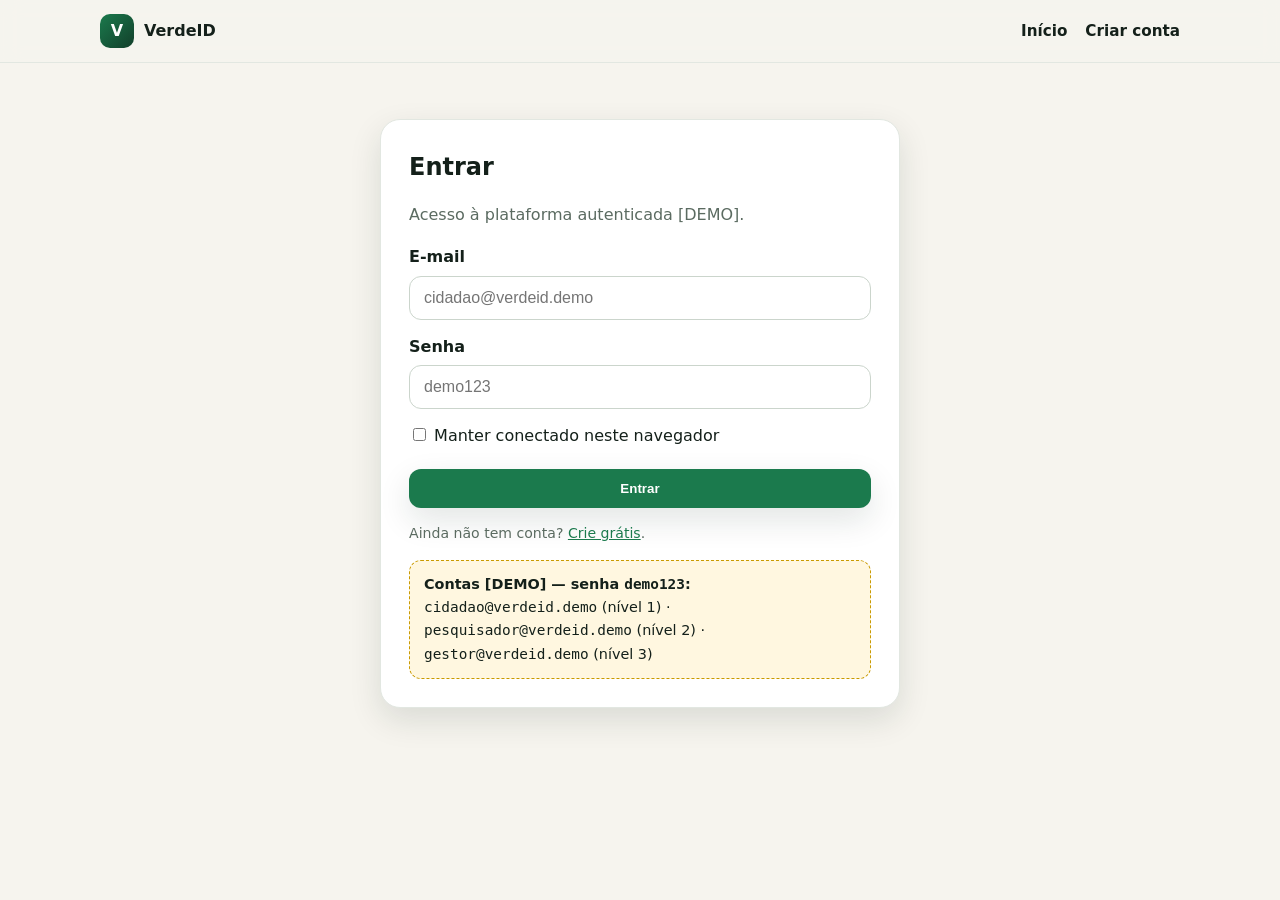
<file: artigo.html>
<!doctype html>
<html lang="pt-BR">
<head><meta charset="utf-8"><meta name="viewport" content="width=device-width,initial-scale=1">
<title>Artigo — VerdeID</title><link rel="stylesheet" href="assets/css/style.css"></head>
<body>
<nav class="nav"><div class="nav-inner"><a class="brand" href="index.html"><span class="brand-mark">V</span> VerdeID</a><div class="nav-links"><a href="painel.html">Painel</a><span data-auth-area></span></div></div></nav>
<main class="wrap"><section class="block"><div class="prose" id="box"></div></section></main>
<script src="assets/js/data.js"></script><script src="assets/js/auth.js"></script><script src="assets/js/app.js"></script>
<script>
const s=Auth.exigir();
if(s){
  const id=new URLSearchParams(location.search).get("id");
  const a=window.VERDEID_ARTIGOS.find(x=>x.id===id);
  if(!a){ box.innerHTML=`<h1>Artigo não encontrado</h1><p><a href="painel.html">Voltar ao painel</a></p>`; }
  else if(a.nivel>s.nivel){ box.innerHTML=`<span class="badge-nivel">Nível ${a.nivel} · restrito</span><h1>Acesso negado</h1><p class="muted">Este artigo exige nível ${a.nivel} (${Auth.nomeNivel(a.nivel)}). Sua conta é nível ${s.nivel}. Isso demonstra o controle de acesso por perfil.</p><p><a class="btn btn-primary btn-small" href="painel.html">Voltar ao painel</a></p>`; }
  else{ box.innerHTML=`<span class="badge-nivel">Nível ${a.nivel} · ${Auth.nomeNivel(a.nivel)}</span><h1>${a.titulo}</h1><p class="muted">${a.resumo}</p><hr>${a.corpo.map(p=>`<p>${p}</p>`).join("")}<p><a class="btn btn-ghost btn-small" href="painel.html">← Voltar</a></p>`; }
}
</script>
</body>
</html>
</file>
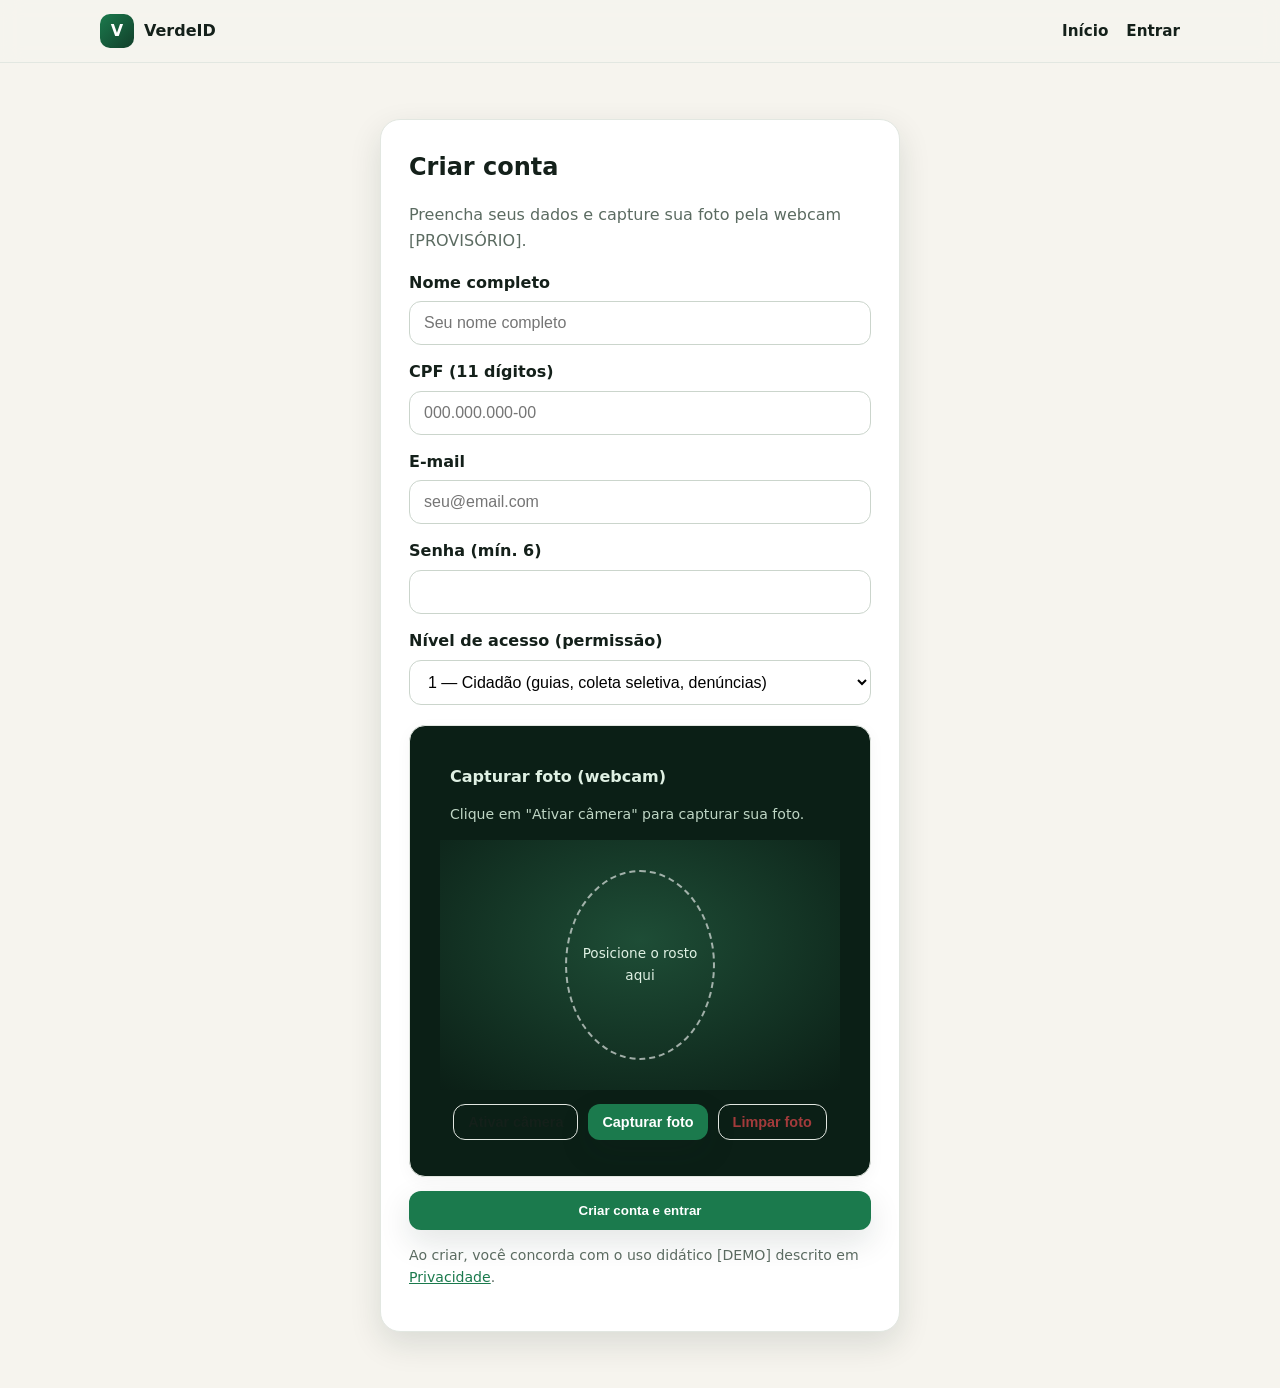
<file: cadastro.html>
<!doctype html>
<html lang="pt-BR">
<head>
  <meta charset="utf-8">
  <meta name="viewport" content="width=device-width,initial-scale=1">
  <title>Criar conta — VerdeID</title>
  <link rel="stylesheet" href="assets/css/style.css">
</head>
<body>
  <nav class="nav">
    <div class="nav-inner">
      <a class="brand" href="index.html"><span class="brand-mark">V</span> VerdeID</a>
      <div class="nav-links"><a href="index.html">Início</a><a href="login.html">Entrar</a></div>
    </div>
  </nav>
  <main class="wrap"><section class="block">
    <form class="form" id="f-cad">
      <h1 style="margin:0">Criar conta</h1>
      <p class="muted">Preencha seus dados e capture sua foto pela webcam [PROVISÓRIO].</p>
      <div class="alert alert-err" id="erro" hidden></div>

      <label for="nome">Nome completo</label>
      <input id="nome" required autocomplete="name" placeholder="Seu nome completo">

      <label for="cpf">CPF (11 dígitos)</label>
      <input id="cpf" required autocomplete="off" placeholder="000.000.000-00" maxlength="14">

      <label for="email">E-mail</label>
      <input id="email" type="email" required autocomplete="email" placeholder="seu@email.com">

      <label for="senha">Senha (mín. 6)</label>
      <input id="senha" type="password" required autocomplete="new-password">

      <label for="nivel">Nível de acesso (permissão)</label>
      <select id="nivel" required>
        <option value="1">1 — Cidadão (guias, coleta seletiva, denúncias)</option>
        <option value="2">2 — Pesquisador (metodologias, relatórios técnicos)</option>
        <option value="3">3 — Gestor (fiscalização, áreas sensíveis, incidentes)</option>
      </select>

      <!-- Webcam para captura de foto -->
      <div class="card face" data-face-cad style="margin-top:20px">
        <div style="padding:16px 18px 0"><strong>Capturar foto (webcam)</strong>
          <p class="hint" id="msg-webcam" style="color:#BFD6C5">Clique em "Ativar câmera" para capturar sua foto.</p>
        </div>
        <div class="face-view" style="max-width:400px;margin:0 auto;">
          <video id="video-cad" autoplay playsinline muted style="width:100%;max-width:400px;height:auto;display:none;border-radius:12px;border:1px solid var(--line)"></video>
          <div id="foto-capturada" style="width:100%;max-width:400px;height:auto;display:none;border-radius:12px;border:1px solid var(--line);background:#000;"></div>
          <div class="face-oval" style="margin:10px auto">Posicione o rosto aqui</div>
        </div>
        <div style="padding:14px 18px;display:flex;gap:10px;flex-wrap:wrap;justify-content:center">
          <button class="btn btn-ghost btn-small" id="btn-webcam" type="button">Ativar câmera</button>
          <button class="btn btn-primary btn-small" id="btn-capturar" type="button" disabled>Capturar foto</button>
          <button class="btn btn-ghost btn-small" id="btn-limpar" type="button" disabled style="color:#A33B3B">Limpar foto</button>
        </div>
        <input type="hidden" id="foto-base64" value="">
      </div>

      <button class="btn btn-primary" style="width:100%;margin-top:14px" type="submit">Criar conta e entrar</button>
      <p class="hint">Ao criar, você concorda com o uso didático [DEMO] descrito em <a href="privacidade.html">Privacidade</a>.</p>
    </form>
  </section></main>

  <script src="assets/js/data.js"></script>
  <script src="assets/js/auth.js"></script>
  <script>
    const form = document.getElementById("f-cad");
    const nome = document.getElementById("nome");
    const cpf = document.getElementById("cpf");
    const email = document.getElementById("email");
    const senha = document.getElementById("senha");
    const nivel = document.getElementById("nivel");
    const erro = document.getElementById("erro");
    const msgWebcam = document.getElementById("msg-webcam");
    const video = document.getElementById("video-cad");
    const fotoCapturada = document.getElementById("foto-capturada");
    const btnWebcam = document.getElementById("btn-webcam");
    const btnCapturar = document.getElementById("btn-capturar");
    const btnLimpar = document.getElementById("btn-limpar");
    const fotoBase64 = document.getElementById("foto-base64");

    let streamAtual = null;
    let fotoBlob = null;

    // Máscara de CPF
    cpf.addEventListener("input", (e) => {
      let valor = e.target.value.replace(/\D/g, "");
      if (valor.length > 11) valor = valor.slice(0, 11);
      valor = valor.replace(/(\d{3})(\d)/, "$1.$2");
      valor = valor.replace(/(\d{3})(\d)/, "$1.$2");
      valor = valor.replace(/(\d{3})(\d{1,2})$/, "$1-$2");
      e.target.value = valor;
    });

    // Ativar câmera
    btnWebcam.addEventListener("click", async () => {
      try {
        const stream = await navigator.mediaDevices.getUserMedia({ video: { facingMode: "environment", width: 640, height: 480 } });
        streamAtual = stream;
        video.srcObject = stream;
        video.style.display = "block";
        fotoCapturada.style.display = "none";
        fotoBase64.value = "";
        fotoBlob = null;
        btnCapturar.disabled = false;
        btnLimpar.disabled = false;
        btnWebcam.disabled = true;
        btnWebcam.textContent = "Câmera ativa";
        msgWebcam.textContent = "Câmera ativa. Posicione o rosto e clique em “Capturar foto”.";
        msgWebcam.style.color = "#7CC79A";
      } catch (err) {
        console.error(err);
        msgWebcam.textContent = "Câmera indisponível. Você pode continuar o cadastro sem foto.";
        msgWebcam.style.color = "#A33B3B";
        btnCapturar.disabled = false;
        btnCapturar.textContent = "Usar foto de exemplo";
      }
    });

    // Capturar foto do vídeo
    btnCapturar.addEventListener("click", () => {
      if (!fotoBlob && !video.srcObject) {
        fotoCapturada.innerHTML = '<img src="https://images.pexels.com/photos/8090123/pexels-photo-8090123.jpeg?auto=compress&cs=tinysrgb&w=400" style="width:100%;border-radius:12px" alt="Foto de exemplo">';
        fotoCapturada.style.display = "block";
        fotoBase64.value = "exemplo";
        btnCapturar.disabled = true;
        msgWebcam.textContent = "Usando foto de exemplo para demonstração.";
        return;
      }

      const canvas = document.createElement("canvas");
      canvas.width = video.videoWidth || 640;
      canvas.height = video.videoHeight || 480;
      const ctx = canvas.getContext("2d");
      ctx.drawImage(video, 0, 0);

      canvas.toBlob((blob) => {
        fotoBlob = blob;
        const url = URL.createObjectURL(blob);
        fotoCapturada.innerHTML = `<img src="${url}" style="width:100%;border-radius:12px" alt="Foto capturada">`;
        fotoCapturada.style.display = "block";
        video.style.display = "none";

        const reader = new FileReader();
        reader.readAsDataURL(blob);
        reader.onloadend = () => {
          fotoBase64.value = reader.result;
        };

        btnCapturar.disabled = true;
        msgWebcam.textContent = "Foto capturada com sucesso!";
        msgWebcam.style.color = "#7CC79A";
      }, "image/jpeg", 0.8);
    });

    // Limpar foto
    btnLimpar.addEventListener("click", () => {
      fotoCapturada.style.display = "none";
      fotoCapturada.innerHTML = "";
      fotoBase64.value = "";
      fotoBlob = null;
      btnCapturar.disabled = false;
      btnLimpar.disabled = true;
      btnCapturar.textContent = "Capturar foto";
      if (video.srcObject) video.style.display = "block";
      msgWebcam.textContent = "Foto removida. Capture novamente se desejar.";
      msgWebcam.style.color = "#BFD6C5";
    });

    window.addEventListener("beforeunload", () => {
      if (streamAtual) streamAtual.getTracks().forEach(t => t.stop());
    });

    // Validação de CPF
    function validarCPF(cpf) {
      cpf = cpf.replace(/\D/g, "");
      if (cpf.length !== 11) return false;
      if (/^(\d)\1{10}$/.test(cpf)) return false;
      let soma = 0, resto;
      for (let i = 1; i <= 9; i++) soma += parseInt(cpf.substring(i-1, i)) * (11 - i);
      resto = (soma * 10) % 11;
      if (resto === 10 || resto === 11) resto = 0;
      if (resto !== parseInt(cpf.substring(9, 10))) return false;
      soma = 0;
      for (let i = 1; i <= 10; i++) soma += parseInt(cpf.substring(i-1, i)) * (12 - i);
      resto = (soma * 10) % 11;
      if (resto === 10 || resto === 11) resto = 0;
      if (resto !== parseInt(cpf.substring(10, 11))) return false;
      return true;
    }

    // Submeter cadastro
    form.addEventListener("submit", async (e) => {
      e.preventDefault();
      erro.hidden = true;

      const cpfLimpo = cpf.value.replace(/\D/g, "");
      if (!validarCPF(cpfLimpo)) {
        erro.hidden = false;
        erro.textContent = "CPF inválido.";
        return;
      }

      const dados = {
        nome: nome.value.trim(),
        cpf: cpfLimpo,
        email: email.value.trim(),
        senha: senha.value,
        nivel: parseInt(nivel.value, 10),
        foto: fotoBase64.value || null,
      };

      try {
        // Tenta enviar para a API (backend com PostgreSQL + DeepFace)
        const resposta = await fetch("http://127.0.0.1:8000/usuarios", {
          method: "POST",
          headers: { "Content-Type": "application/json" },
          body: JSON.stringify({
            cpf: dados.cpf,
            nome: dados.nome,
            nivel_acesso: dados.nivel,
            imagem: dados.foto ? dados.foto.split(",")[1] : null,
          }),
        });

        if (!resposta.ok) {
          const erroApi = await resposta.json();
          throw new Error(erroApi.detail || "Erro ao cadastrar na API.");
        }

        const resultado = await resposta.json();
        Auth.cadastrar(dados.email, dados.senha, dados.nome, dados.nivel, dados.cpf, dados.foto);
        location.href = "painel.html";

      } catch (err) {
        console.error("API indisponível, usando modo demo:", err);
        try {
          Auth.cadastrarComFoto(dados.nome, dados.email, dados.senha, dados.nivel, dados.cpf, dados.foto);
          location.href = "painel.html";
        } catch (err2) {
          erro.hidden = false;
          erro.textContent = err2.message || "Erro ao cadastrar. Verifique os dados e tente novamente.";
        }
      }
    });
  </script>
</body>
</html>
</file>
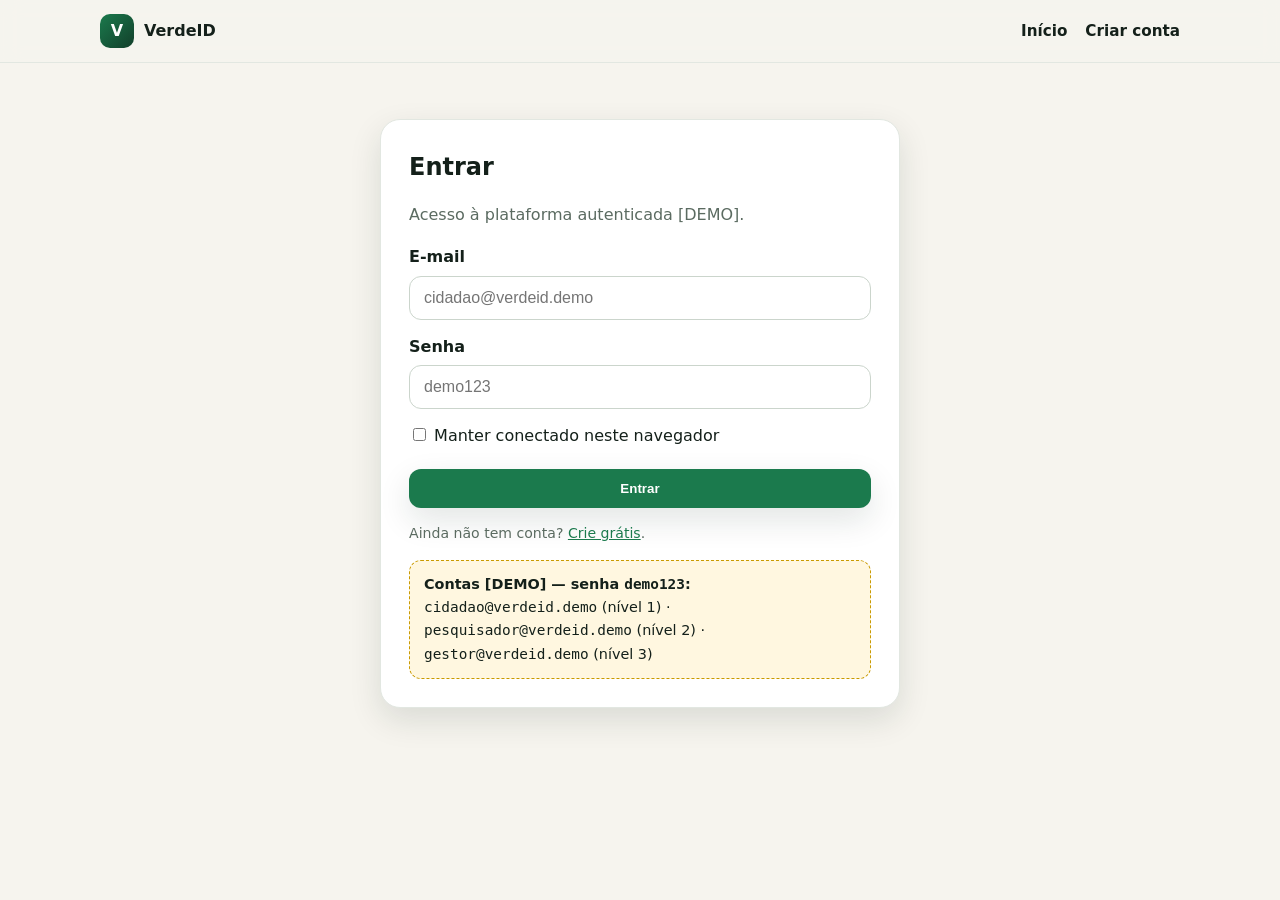
<file: login.html>
<!doctype html>
<html lang="pt-BR">
<head><meta charset="utf-8"><meta name="viewport" content="width=device-width,initial-scale=1">
<title>Entrar — VerdeID</title><link rel="stylesheet" href="assets/css/style.css"></head>
<body>
<nav class="nav"><div class="nav-inner"><a class="brand" href="index.html"><span class="brand-mark">V</span> VerdeID</a><div class="nav-links"><a href="index.html">Início</a><a href="cadastro.html">Criar conta</a></div></div></nav>
<main class="wrap"><section class="block">
<form class="form" id="f-login">
<h1 style="margin:0">Entrar</h1><p class="muted">Acesso à plataforma autenticada [DEMO].</p>
<div class="alert alert-err" id="erro" hidden></div>
<label for="email">E-mail</label><input id="email" type="email" required autocomplete="username" placeholder="cidadao@verdeid.demo">
<label for="senha">Senha</label><input id="senha" type="password" required autocomplete="current-password" placeholder="demo123">
<label style="font-weight:400"><input type="checkbox" id="lembrar" style="width:auto"> Manter conectado neste navegador</label>
<button class="btn btn-primary" style="width:100%;margin-top:14px" type="submit">Entrar</button>
<p class="hint">Ainda não tem conta? <a href="cadastro.html">Crie grátis</a>.</p>
<div class="demo-box"><strong>Contas [DEMO] — senha <code>demo123</code>:</strong><br>
<code>cidadao@verdeid.demo</code> (nível 1) · <code>pesquisador@verdeid.demo</code> (nível 2) · <code>gestor@verdeid.demo</code> (nível 3)</div>
</form>
</section></main>
<script src="assets/js/data.js"></script><script src="assets/js/auth.js"></script>
<script>
document.getElementById("f-login").addEventListener("submit",e=>{
  e.preventDefault();
  const r=Auth.entrar(email.value,senha.value,lembrar.checked);
  if(r.erro){ const x=document.getElementById("erro"); x.hidden=false; x.textContent=r.erro; return; }
  const next=new URLSearchParams(location.search).get("next")||"painel.html";
  location.href=next;
});
</script>
</body>
</html>
</file>
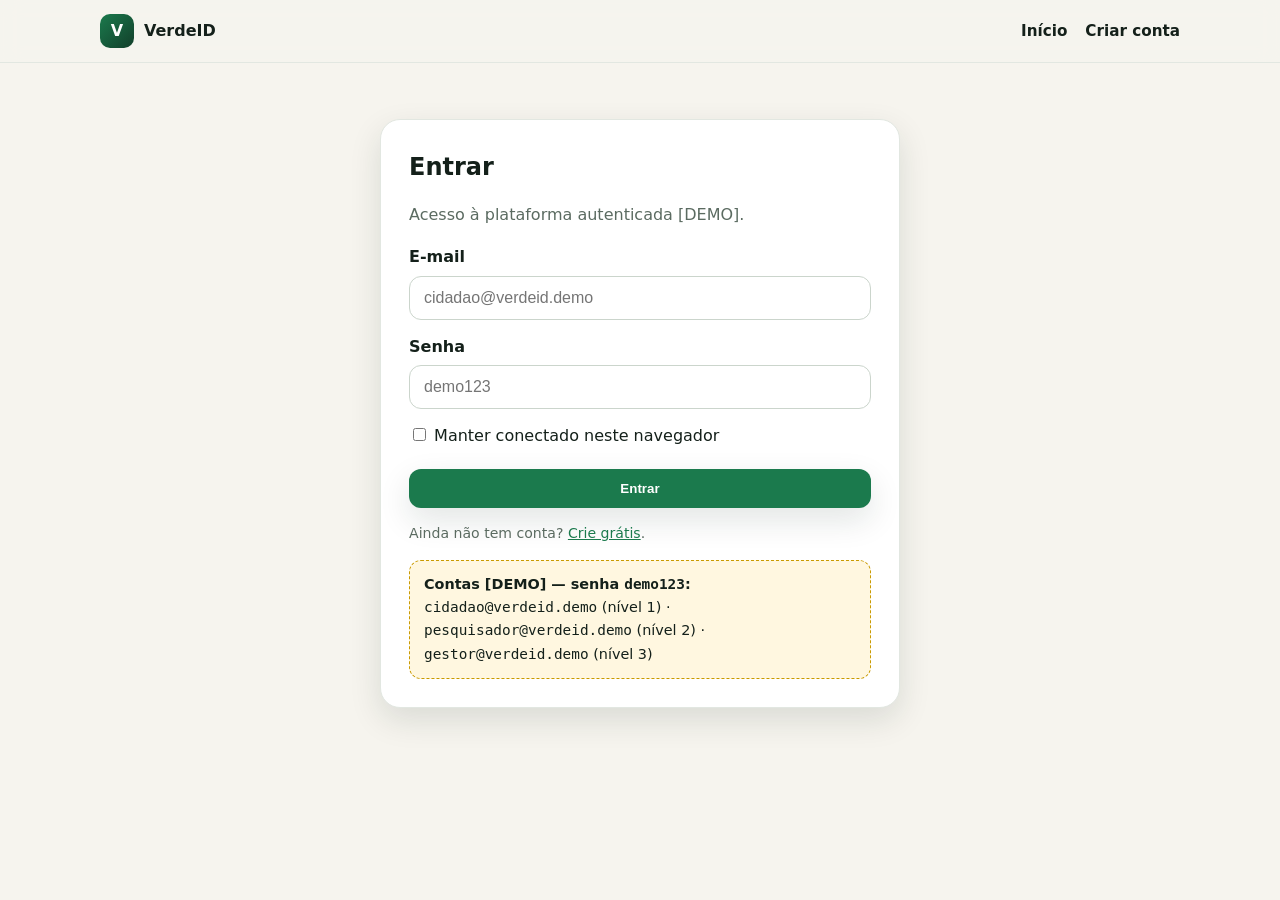
<file: painel.html>
<!doctype html>
<html lang="pt-BR">
<head><meta charset="utf-8"><meta name="viewport" content="width=device-width,initial-scale=1"><title>Painel — VerdeID</title><link rel="stylesheet" href="assets/css/style.css"></head>
<body>
  <nav class="nav"><div class="nav-inner"><a class="brand" href="index.html"><span class="brand-mark">V</span> VerdeID</a><div class="nav-links"><a href="index.html">Início</a><span data-auth-area></span></div></div></nav>
  <main class="wrap"><section class="block">
    <div class="toolbar"><div><h1 style="margin:0" id="titulo">Acervo</h1><p class="muted" id="sub" style="margin:4px 0"></p></div>
    <div class="search"><input id="busca" placeholder="Buscar artigos…" aria-label="Buscar artigos" style="max-width:260px"><select id="filtro" aria-label="Filtrar por nível"><option value="0">Todos os meus níveis</option><option value="1">Nível 1</option><option value="2">Nível 2</option><option value="3">Nível 3</option></select></div></div>

    <!-- Verificação facial com webcam real -->
    <div class="card face" data-face style="margin-bottom:18px">
      <div style="padding:16px 18px 0"><strong>Verificação facial (simulação didática)</strong>
        <p class="hint" id="msg-face" style="color:#BFD6C5">Ative a câmera para demonstrar o reconhecimento facial. Nada é gravado ou enviado.</p>
      </div>
      <div class="face-view" style="max-width:480px;margin:0 auto;">
        <video id="video-face" autoplay playsinline muted style="width:100%;max-width:480px;height:auto;display:none;border-radius:12px;border:1px solid var(--line);background:#000"></video>
        <div id="face-placeholder" style="width:100%;max-width:480px;height:270px;display:flex;align-items:center;justify-content:center;border-radius:12px;border:1px solid var(--line);background:#0B1F16;color:#DFF0E3;font-size:.9rem">
          Câmera desativada
        </div>
        <div class="face-oval" style="margin:10px auto">Posicione o rosto aqui</div>
      </div>
      <div style="padding:14px 18px;display:flex;gap:10px;flex-wrap:wrap;justify-content:center">
        <button class="btn btn-ghost btn-small" id="btn-webcam-face" type="button">Ativar câmera</button>
        <button class="btn btn-primary btn-small" id="btn-verificar-face" type="button" disabled>Verificar rosto (simulação)</button>
        <button class="btn btn-ghost btn-small" id="btn-parar-face" type="button" disabled style="color:#A33B3B">Parar câmera</button>
      </div>
    </div>

    <div class="grid-3" id="lista"></div>
    <div class="card" id="vazio" hidden><strong>Nenhum artigo para este filtro.</strong><p class="muted">Sua conta não alcança esse nível — isso é o controle de acesso funcionando.</p></div>
  </section></main>
  <footer><div class="wrap">VerdeID · acervo [DEMO] · <span data-ano></span></div></footer>

  <script src="assets/js/data.js"></script>
  <script src="assets/js/auth.js"></script>
  <script src="assets/js/app.js"></script>
  <script>
    const s=Auth.exigir();
    if(s){
      titulo.textContent=`Acervo · ${Auth.nomeNivel(s.nivel)}`;
      sub.textContent=`${s.nome} — você vê níveis 1 a ${s.nivel}. Níveis [PROVISÓRIO].`;
      function render(){
        const q=(busca.value||"").toLowerCase(), f=+filtro.value;
        const itens=window.VERDEID_ARTIGOS.filter(a=>a.nivel<=s.nivel&&(!f||a.nivel===f)&&(!q||(a.titulo+a.resumo).toLowerCase().includes(q)));
        lista.innerHTML=itens.map(a=>`<div class="card"><span class="tag">Nível ${a.nivel} · ${Auth.nomeNivel(a.nivel)}</span><h3>${a.titulo}</h3><p class="muted">${a.resumo}</p><a class="btn btn-primary btn-small" href="artigo.html?id=${a.id}">Ler artigo</a></div>`).join("");
        vazio.hidden=itens.length>0;
      }
      busca.addEventListener("input",render); filtro.addEventListener("change",render); render();
    }

    // Webcam para verificação facial no painel
    let streamFace = null;
    const videoFace = document.getElementById("video-face");
    const placeholderFace = document.getElementById("face-placeholder");
    const btnWebcamFace = document.getElementById("btn-webcam-face");
    const btnVerificarFace = document.getElementById("btn-verificar-face");
    const btnPararFace = document.getElementById("btn-parar-face");
    const msgFace = document.getElementById("msg-face");

    btnWebcamFace.addEventListener("click", async () => {
      try {
        const stream = await navigator.mediaDevices.getUserMedia({ video: { facingMode: "environment", width: 640, height: 480 } });
        streamFace = stream;
        videoFace.srcObject = stream;
        videoFace.style.display = "block";
        placeholderFace.style.display = "none";
        btnWebcamFace.disabled = true;
        btnWebcamFace.textContent = "Câmera ativa";
        btnVerificarFace.disabled = false;
        btnPararFace.disabled = false;
        msgFace.textContent = "Câmera ativa. Posicione o rosto e clique em “Verificar rosto”.";
        msgFace.style.color = "#7CC79A";
      } catch (err) {
        console.error(err);
        msgFace.textContent = "Câmera indisponível. Use o modo simulação abaixo.";
        msgFace.style.color = "#A33B3B";
        btnVerificarFace.disabled = false;
      }
    });

    btnVerificarFace.addEventListener("click", () => {
      if (!streamFace) {
        msgFace.textContent = "Analisando traços (simulação didática)…";
        setTimeout(() => {
          Auth.marcarRosto();
          msgFace.textContent = "Verificação concluída [SIMULAÇÃO]. Nenhum dado biométrico foi armazenado.";
          msgFace.style.color = "#7CC79A";
          btnVerificarFace.disabled = true;
        }, 1200);
        return;
      }

      msgFace.textContent = "Capturando frame e analisando (simulação)…";
      const canvas = document.createElement("canvas");
      canvas.width = videoFace.videoWidth || 640;
      canvas.height = videoFace.videoHeight || 480;
      const ctx = canvas.getContext("2d");
      ctx.drawImage(videoFace, 0, 0);

      setTimeout(() => {
        Auth.marcarRosto();
        msgFace.textContent = "Verificação concluída [SIMULAÇÃO]. Nenhum dado biométrico foi armazenado.";
        msgFace.style.color = "#7CC79A";
        btnVerificarFace.disabled = true;
      }, 1200);
    });

    btnPararFace.addEventListener("click", () => {
      if (streamFace) {
        streamFace.getTracks().forEach(t => t.stop());
        streamFace = null;
      }
      videoFace.style.display = "none";
      placeholderFace.style.display = "flex";
      btnWebcamFace.disabled = false;
      btnWebcamFace.textContent = "Ativar câmera";
      btnVerificarFace.disabled = true;
      btnPararFace.disabled = true;
      msgFace.textContent = "Câmera desativada.";
      msgFace.style.color = "#BFD6C5";
    });

    window.addEventListener("beforeunload", () => {
      if (streamFace) streamFace.getTracks().forEach(t => t.stop());
    });
  </script>
</body>
</html>
</file>
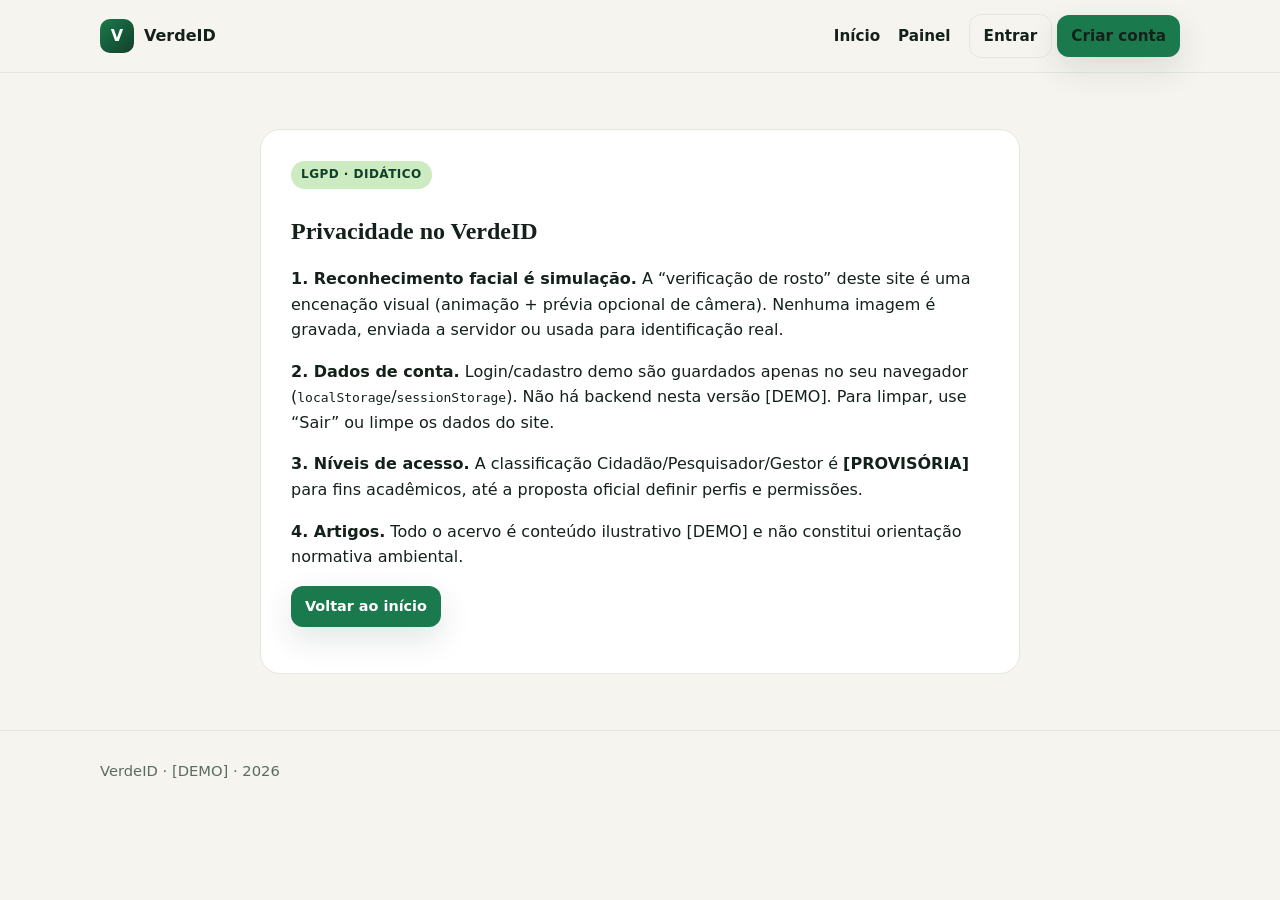
<file: privacidade.html>
<!doctype html>
<html lang="pt-BR">
<head><meta charset="utf-8"><meta name="viewport" content="width=device-width,initial-scale=1">
<title>Privacidade — VerdeID</title><link rel="stylesheet" href="assets/css/style.css"></head>
<body>
<nav class="nav"><div class="nav-inner"><a class="brand" href="index.html"><span class="brand-mark">V</span> VerdeID</a>
<div class="nav-links"><a href="index.html">Início</a><a href="painel.html">Painel</a><span data-auth-area></span></div></div></nav>
<main class="wrap"><section class="block"><div class="prose">
<span class="tag">LGPD · didático</span>
<h1>Privacidade no VerdeID</h1>
<p><strong>1. Reconhecimento facial é simulação.</strong> A “verificação de rosto” deste site é uma encenação visual (animação + prévia opcional de câmera). Nenhuma imagem é gravada, enviada a servidor ou usada para identificação real.</p>
<p><strong>2. Dados de conta.</strong> Login/cadastro demo são guardados apenas no seu navegador (<code>localStorage</code>/<code>sessionStorage</code>). Não há backend nesta versão [DEMO]. Para limpar, use “Sair” ou limpe os dados do site.</p>
<p><strong>3. Níveis de acesso.</strong> A classificação Cidadão/Pesquisador/Gestor é <strong>[PROVISÓRIA]</strong> para fins acadêmicos, até a proposta oficial definir perfis e permissões.</p>
<p><strong>4. Artigos.</strong> Todo o acervo é conteúdo ilustrativo [DEMO] e não constitui orientação normativa ambiental.</p>
<p><a class="btn btn-primary btn-small" href="index.html">Voltar ao início</a></p>
</div></section></main>
<footer><div class="wrap">VerdeID · [DEMO] · <span data-ano></span></div></footer>
<script src="assets/js/data.js"></script><script src="assets/js/auth.js"></script><script src="assets/js/app.js"></script>
</body>
</html>
</file>
<file: assets/css/style.css>
:root{
  --bg:#F6F4EE; --surface:#FFFFFF; --ink:#14201A; --muted:#5B6B61;
  --deep:#0E2A1E; --brand:#1B7A4D; --brand-2:#123F2A; --line:#E2E7E1;
  --accent:#CDEBC0; --warn:#8A5A00; --danger:#A33B3B; --radius:16px;
  --shadow:0 12px 32px rgba(14,42,30,.12); --max:1120px;
  --font:"Inter","Segoe UI",system-ui,-apple-system,Roboto,Arial,sans-serif;
  --serif:"Fraunces",Georgia,"Times New Roman",serif;
}
*{box-sizing:border-box}
html{scroll-behavior:smooth}
body{margin:0;font-family:var(--font);background:var(--bg);color:var(--ink);line-height:1.6}
a{color:var(--brand)}
.wrap{max-width:var(--max);margin:0 auto;padding:0 20px}
.skip{position:absolute;left:-9999px}.skip:focus{left:12px;top:12px;background:#fff;padding:8px 12px;border-radius:8px}
/* Nav */
.nav{position:sticky;top:0;z-index:20;background:rgba(246,244,238,.9);backdrop-filter:blur(10px);border-bottom:1px solid var(--line)}
.nav-inner{display:flex;align-items:center;justify-content:space-between;padding:14px 20px;max-width:var(--max);margin:0 auto}
.brand{display:flex;align-items:center;gap:10px;font-weight:800;text-decoration:none;color:var(--ink)}
.brand-mark{width:34px;height:34px;border-radius:10px;background:linear-gradient(135deg,var(--brand),var(--brand-2));display:grid;place-items:center;color:#fff;font-weight:900}
.nav-links{display:flex;gap:18px;align-items:center}
.nav-links a{text-decoration:none;color:var(--ink);font-weight:600;font-size:.95rem}
.btn{display:inline-flex;align-items:center;justify-content:center;gap:8px;border:0;border-radius:12px;padding:12px 18px;font-weight:700;cursor:pointer;text-decoration:none;transition:transform .15s ease,box-shadow .15s ease}
.btn-primary{background:var(--brand);color:#fff;box-shadow:var(--shadow)}
.btn-primary:hover{transform:translateY(-1px)}
.btn-ghost{background:transparent;border:1px solid var(--line);color:var(--ink)}
.btn-small{padding:9px 14px;font-size:.9rem}
:focus-visible{outline:3px solid #7CC79A;outline-offset:2px}
/* Hero */
.hero{position:relative;overflow:hidden;background:radial-gradient(900px 400px at 80% -10%,#D8EDDC,transparent),linear-gradient(180deg,#0E2A1E,#123F2A);color:#F2F7F2;border-radius:0 0 28px 28px}
.hero-grid{display:grid;grid-template-columns:1.15fr .85fr;gap:32px;padding:64px 20px 56px;max-width:var(--max);margin:0 auto;align-items:center}
.eyebrow{display:inline-block;background:rgba(255,255,255,.14);border:1px solid rgba(255,255,255,.25);padding:6px 12px;border-radius:999px;font-size:.8rem;font-weight:700;letter-spacing:.02em}
.hero h1{font-family:var(--serif);font-size:clamp(2rem,4.5vw,3.4rem);line-height:1.05;margin:16px 0 12px}
.hero p.lead{font-size:1.08rem;color:#D9E7DD;max-width:56ch}
.hero-card{background:#fff;color:var(--ink);border-radius:20px;padding:22px;box-shadow:var(--shadow)}
.hero-card h3{margin:0 0 6px}
.flow{display:grid;gap:10px;margin-top:12px}
.flow-step{display:flex;gap:10px;align-items:flex-start;background:#F1F6F1;border:1px solid var(--line);border-radius:12px;padding:10px 12px;font-size:.92rem}
.dot{width:28px;height:28px;border-radius:50%;background:var(--deep);color:#fff;display:grid;place-items:center;font-weight:800;flex:none}
/* Sections */
section.block{padding:56px 0}
.grid-3{display:grid;grid-template-columns:repeat(3,1fr);gap:18px}
.grid-2{display:grid;grid-template-columns:repeat(2,1fr);gap:18px}
.card{background:var(--surface);border:1px solid var(--line);border-radius:var(--radius);padding:22px;box-shadow:0 4px 16px rgba(0,0,0,.04)}
.card h3{margin:0 0 8px}
.tag{display:inline-block;font-size:.75rem;font-weight:800;letter-spacing:.04em;text-transform:uppercase;background:var(--accent);color:var(--brand-2);border-radius:999px;padding:4px 10px;margin-bottom:10px}
.muted{color:var(--muted)}
.levels{border-left:4px solid var(--brand)}
.table{width:100%;border-collapse:collapse;background:#fff;border-radius:12px;overflow:hidden}
.table th,.table td{padding:12px 14px;border-bottom:1px solid var(--line);text-align:left;font-size:.95rem}
/* Forms */
.form{max-width:520px;margin:0 auto;background:#fff;border:1px solid var(--line);border-radius:20px;padding:28px;box-shadow:var(--shadow)}
label{display:block;font-weight:700;margin:14px 0 6px}
input,select,textarea{width:100%;padding:12px 14px;border-radius:12px;border:1px solid #CBD5CC;font-size:1rem;background:#fff}
.hint{font-size:.88rem;color:var(--muted)}
.alert{border-radius:12px;padding:12px 14px;margin:14px 0;font-size:.95rem}
.alert-err{background:#FDECEC;border:1px solid #F3B4B4;color:#6E1F1F}
.alert-ok{background:#E9F6EC;border:1px solid #A9D8B4;color:#123F2A}
.demo-box{background:#FFF7E0;border:1px dashed #C99A00;border-radius:12px;padding:12px 14px;font-size:.9rem;margin-top:16px}
/* Face mock */
.face{border:1px solid var(--line);border-radius:16px;overflow:hidden;background:#0B1F16;color:#DFF0E3}
.face-view{position:relative;aspect-ratio:16/10;background:radial-gradient(300px 200px at 50% 40%,#1E4D36,#0B1F16);display:grid;place-items:center}
.face-view video{width:100%;height:100%;object-fit:cover;display:none}
.scanline{position:absolute;left:8%;right:8%;height:3px;background:#7CF2A8;box-shadow:0 0 18px #7CF2A8;animation:scan 2.2s ease-in-out infinite;display:none}
@keyframes scan{0%,100%{top:12%}50%{top:84%}}
.face.ativo .scanline{display:block}
.face-oval{width:150px;height:190px;border:2px dashed rgba(255,255,255,.6);border-radius:50%;display:grid;place-items:center;font-size:.85rem;text-align:center;padding:10px}
/* Reveal */
.reveal{opacity:0;transform:translateY(14px);transition:opacity .5s ease,transform .5s ease}
.reveal.vis{opacity:1;transform:none}
/* Footer */
footer{border-top:1px solid var(--line);padding:28px 0 40px;color:var(--muted);font-size:.92rem}
/* Article */
.prose{max-width:760px;margin:0 auto;background:#fff;border:1px solid var(--line);border-radius:20px;padding:30px}
.prose h1{font-family:var(--serif);line-height:1.15}
.badge-nivel{font-size:.8rem;font-weight:800;background:var(--deep);color:#fff;border-radius:999px;padding:4px 10px}
.toolbar{display:flex;gap:10px;flex-wrap:wrap;align-items:center;justify-content:space-between;margin:18px 0}
.search{display:flex;gap:10px;flex-wrap:wrap}
@media(max-width:860px){
  .hero-grid,.grid-3,.grid-2{grid-template-columns:1fr}
  .nav-links a.hide-m{display:none}
  section.block{padding:36px 0}
}
</file>
